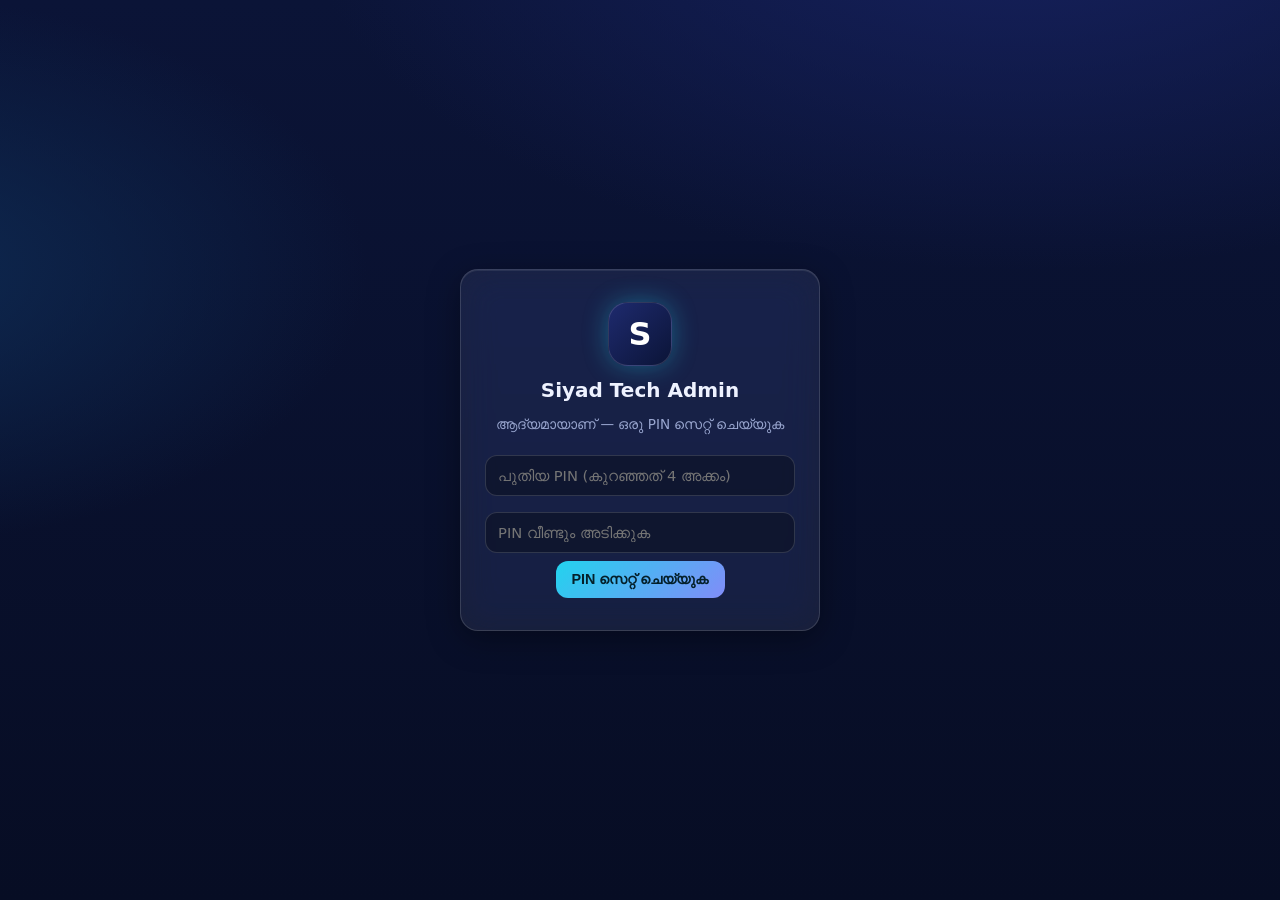
<file: index.html>
<!doctype html>
<html lang="ml">
<head>
<meta charset="utf-8">
<meta name="viewport" content="width=device-width, initial-scale=1, viewport-fit=cover">
<meta name="theme-color" content="#0a1230">
<title>Siyad Tech · Admin</title>
<link rel="stylesheet" href="styles.css?v=4">
</head>
<body>

<!-- PIN gate -->
<div id="pin-gate" class="gate" hidden>
  <div class="gate-card glass">
    <div class="gate-logo">S</div>
    <h1>Siyad Tech Admin</h1>
    <p id="gate-sub" class="muted"></p>
    <div id="gate-set">
      <input id="pin-new" type="password" inputmode="numeric" maxlength="12" placeholder="പുതിയ PIN (കുറഞ്ഞത് 4 അക്കം)" autocomplete="new-password">
      <input id="pin-confirm" type="password" inputmode="numeric" maxlength="12" placeholder="PIN വീണ്ടും അടിക്കുക" autocomplete="new-password">
      <button id="pin-set-btn" class="btn primary">PIN സെറ്റ് ചെയ്യുക</button>
    </div>
    <div id="gate-enter" hidden>
      <input id="pin-input" type="password" inputmode="numeric" maxlength="12" placeholder="PIN അടിക്കുക" autocomplete="current-password">
      <button id="pin-go-btn" class="btn primary">തുറക്കുക</button>
    </div>
    <p id="gate-err" class="err" hidden></p>
  </div>
</div>

<!-- App -->
<div id="app" hidden>
  <header class="topbar glass">
    <div class="brand"><span class="brand-s">S</span> Siyad Tech <span class="admin-tag">Admin</span></div>
    <button id="refresh-btn" class="icon-btn" title="വീണ്ടും ലോഡ്">⟳</button>
  </header>

  <div id="token-banner" class="banner" hidden>
    GitHub token ചേർത്തിട്ടില്ല — Settings-ൽ പോയി token ഒട്ടിക്കുക.
    <button id="token-banner-btn" class="btn small">Settings</button>
  </div>

  <main id="tab-content"></main>

  <nav class="tabbar glass">
    <button data-tab="videos" class="tab active"><span class="t-ico">🎬</span><span class="t-lbl">വീഡിയോ</span></button>
    <button data-tab="tips" class="tab"><span class="t-ico">💡</span><span class="t-lbl">ടിപ്സ്</span></button>
    <button data-tab="products" class="tab"><span class="t-ico">📱</span><span class="t-lbl">ഫോൺ</span></button>
    <button data-tab="news" class="tab"><span class="t-ico">📰</span><span class="t-lbl">ന്യൂസ്</span></button>
    <button data-tab="settings" class="tab"><span class="t-ico">⚙️</span><span class="t-lbl">സെറ്റിങ്സ്</span></button>
  </nav>
</div>

<!-- Editor bottom sheet -->
<div id="sheet-wrap" hidden>
  <div id="sheet-backdrop"></div>
  <div id="sheet" class="glass"></div>
</div>

<div id="toasts"></div>

<script src="app.js?v=4"></script>
</body>
</html>
</file>
<file: styles.css>
/* Siyad Tech Admin — dark navy liquid glass */
:root{
  --bg:#070d24;
  --bg2:#0b1437;
  --glass:rgba(255,255,255,.07);
  --glass-brd:rgba(255,255,255,.14);
  --txt:#eef2ff;
  --muted:#9aa7d0;
  --accent:#22d3ee;
  --accent2:#818cf8;
  --danger:#fb7185;
  --ok:#34d399;
  --radius:18px;
}
*{box-sizing:border-box;-webkit-tap-highlight-color:transparent}
[hidden]{display:none!important}
html,body{margin:0;padding:0}
body{
  font-family:system-ui,-apple-system,"Segoe UI",Roboto,"Noto Sans Malayalam",sans-serif;
  color:var(--txt);
  background:
    radial-gradient(1200px 600px at 80% -10%, #16215e 0%, transparent 60%),
    radial-gradient(900px 500px at -10% 30%, #0e2a52 0%, transparent 55%),
    linear-gradient(180deg,var(--bg2),var(--bg));
  min-height:100vh;
  padding-bottom:96px;
}
.glass{
  background:var(--glass);
  border:1px solid var(--glass-brd);
  border-radius:var(--radius);
  backdrop-filter:blur(18px) saturate(140%);
  -webkit-backdrop-filter:blur(18px) saturate(140%);
  box-shadow:0 8px 32px rgba(0,0,0,.35), inset 0 1px 0 rgba(255,255,255,.08);
}
.muted{color:var(--muted);font-size:.85rem}
.err{color:var(--danger);font-size:.85rem;min-height:1.2em}

/* PIN gate */
.gate{position:fixed;inset:0;display:flex;align-items:center;justify-content:center;padding:20px;z-index:50}
.gate-card{padding:32px 24px;width:100%;max-width:360px;text-align:center}
.gate-logo{
  width:64px;height:64px;margin:0 auto 12px;border-radius:20px;
  background:linear-gradient(135deg,#1e2a6e,#0b1437);
  border:1px solid var(--glass-brd);
  display:flex;align-items:center;justify-content:center;
  font-size:32px;font-weight:800;color:#fff;
  box-shadow:0 0 24px rgba(34,211,238,.35);
}
.gate-card h1{margin:0 0 4px;font-size:1.25rem}
.gate-card input{margin:8px 0}

/* top bar */
.topbar{
  position:sticky;top:0;z-index:20;margin:12px 12px 0;padding:12px 16px;
  display:flex;align-items:center;justify-content:space-between;border-radius:16px;
}
.brand{font-weight:700;font-size:1.05rem;display:flex;align-items:center;gap:8px}
.brand-s{
  width:30px;height:30px;border-radius:10px;display:inline-flex;align-items:center;justify-content:center;
  background:linear-gradient(135deg,#1e2a6e,#0b1437);border:1px solid var(--glass-brd);
  box-shadow:0 0 14px rgba(34,211,238,.3);
}
.admin-tag{font-size:.68rem;background:rgba(34,211,238,.15);color:var(--accent);
  border:1px solid rgba(34,211,238,.35);padding:2px 8px;border-radius:99px;font-weight:600}
.icon-btn{
  background:rgba(255,255,255,.08);border:1px solid var(--glass-brd);color:var(--txt);
  width:38px;height:38px;border-radius:12px;font-size:1.2rem;cursor:pointer;
}

.banner{
  margin:12px 12px 0;padding:10px 14px;border-radius:14px;font-size:.85rem;
  background:rgba(251,191,36,.12);border:1px solid rgba(251,191,36,.4);color:#fde68a;
  display:flex;align-items:center;justify-content:space-between;gap:10px;
}

/* tab bar */
.tabbar{
  position:fixed;left:12px;right:12px;bottom:calc(12px + env(safe-area-inset-bottom));z-index:20;
  display:flex;border-radius:22px;padding:8px;gap:2px;
}
.tab{
  flex:1;background:none;border:none;color:var(--muted);cursor:pointer;
  display:flex;flex-direction:column;align-items:center;gap:2px;
  padding:8px 2px;border-radius:14px;font-size:.68rem;
}
.tab .t-ico{font-size:1.25rem}
.tab.active{color:var(--txt);background:rgba(34,211,238,.14)}
.tab.active .t-lbl{color:var(--accent)}

/* content */
#tab-content{padding:14px 12px 8px;max-width:720px;margin:0 auto}
.sec-head{display:flex;align-items:center;justify-content:space-between;margin:4px 2px 12px}
.sec-head h2{margin:0;font-size:1.15rem}
.count-chip{font-size:.75rem;color:var(--muted);background:rgba(255,255,255,.07);
  padding:3px 10px;border-radius:99px;border:1px solid var(--glass-brd)}
.ed-badge{color:#7dd3fc;font-size:.72rem;font-weight:600}
.bl-badge{color:#fca5a5;font-size:.72rem;font-weight:600}
.card.blocked{opacity:.55}
.card.blocked .thumb{filter:grayscale(1)}

.card{padding:12px;margin-bottom:10px;display:flex;gap:12px;align-items:center}
.card img.thumb{width:64px;height:64px;object-fit:cover;border-radius:12px;flex-shrink:0;background:#111a3d}
.card .c-body{flex:1;min-width:0}
.card .c-title{font-weight:600;font-size:.92rem;line-height:1.3;
  display:-webkit-box;-webkit-line-clamp:2;-webkit-box-orient:vertical;overflow:hidden}
.card .c-meta{font-size:.75rem;color:var(--muted);margin-top:4px}
.c-actions{display:flex;gap:6px;flex-shrink:0}

.btn{
  background:rgba(255,255,255,.1);border:1px solid var(--glass-brd);color:var(--txt);
  padding:10px 16px;border-radius:12px;font-size:.9rem;cursor:pointer;font-weight:600;
}
.btn.primary{background:linear-gradient(135deg,var(--accent),var(--accent2));border:none;color:#04202a}
.btn.danger{background:rgba(251,113,133,.14);border:1px solid rgba(251,113,133,.45);color:#fecdd3}
.btn.small{padding:6px 12px;font-size:.78rem;border-radius:10px}
.btn.block{width:100%;margin-top:10px}
.btn:disabled{opacity:.5;cursor:wait}

input,textarea,select{
  width:100%;background:rgba(0,0,0,.3);border:1px solid var(--glass-brd);color:var(--txt);
  border-radius:12px;padding:11px 12px;font-size:.92rem;font-family:inherit;
}
input:focus,textarea:focus,select:focus{outline:none;border-color:var(--accent)}
textarea{min-height:120px;resize:vertical}
label.f-lbl{display:block;font-size:.8rem;color:var(--muted);margin:14px 0 6px;font-weight:600}
select option{background:#0b1437}

.row-flex{display:flex;gap:8px;align-items:center}
.row-flex input{flex:1}

img.preview{width:100%;max-height:220px;object-fit:contain;border-radius:12px;margin-top:8px;background:rgba(0,0,0,.3)}

.chips{display:flex;flex-wrap:wrap;gap:8px;margin-top:8px}
.chip{
  display:flex;align-items:center;gap:6px;font-size:.72rem;word-break:break-all;
  background:rgba(34,211,238,.1);border:1px solid rgba(34,211,238,.3);
  padding:6px 6px 6px 10px;border-radius:10px;max-width:100%;
}
.chip button{background:none;border:none;color:var(--danger);font-size:1rem;cursor:pointer;line-height:1}
.chip img{width:40px;height:40px;object-fit:cover;border-radius:8px}

.spec-row{display:flex;gap:8px;margin-bottom:8px}
.spec-row input{flex:1}
.spec-row input:first-child{flex:.9}
.spec-del{background:rgba(251,113,133,.14);border:1px solid rgba(251,113,133,.4);color:#fecdd3;
  border-radius:10px;width:42px;flex-shrink:0;cursor:pointer;font-size:1.1rem}

/* bottom sheet */
#sheet-wrap{position:fixed;inset:0;z-index:40}
#sheet-backdrop{position:absolute;inset:0;background:rgba(0,0,0,.6)}
#sheet{
  position:absolute;left:0;right:0;bottom:0;max-height:92vh;overflow-y:auto;
  border-radius:24px 24px 0 0;padding:18px 16px calc(20px + env(safe-area-inset-bottom));
  animation:slideup .25s ease-out;
}
@keyframes slideup{from{transform:translateY(40px);opacity:.5}to{transform:none;opacity:1}}
.sheet-head{display:flex;align-items:center;justify-content:space-between;margin-bottom:6px}
.sheet-head h3{margin:0;font-size:1.05rem}
.sheet-x{background:rgba(255,255,255,.1);border:1px solid var(--glass-brd);color:var(--txt);
  width:34px;height:34px;border-radius:10px;cursor:pointer;font-size:1rem}
.sheet-actions{display:flex;gap:10px;margin-top:18px}
.sheet-actions .btn{flex:1}

.empty{text-align:center;color:var(--muted);padding:36px 12px;font-size:.9rem}
.loading{text-align:center;color:var(--muted);padding:36px 12px}

#toasts{position:fixed;top:14px;left:14px;right:14px;z-index:60;display:flex;flex-direction:column;gap:8px;pointer-events:none}
.toast{
  padding:12px 16px;border-radius:14px;font-size:.88rem;pointer-events:auto;
  background:rgba(10,18,48,.92);border:1px solid var(--glass-brd);
  backdrop-filter:blur(12px);box-shadow:0 8px 24px rgba(0,0,0,.5);
  animation:slideup .2s ease-out;
}
.toast.ok{border-color:rgba(52,211,153,.5);color:#a7f3d0}
.toast.err{border-color:rgba(251,113,133,.5);color:#fecdd3}

.src-link{font-size:.72rem;color:var(--accent);word-break:break-all}
.divider{height:1px;background:var(--glass-brd);margin:18px 0;opacity:.6}
h4.sec{margin:14px 0 8px;font-size:.95rem;color:var(--accent)}
</file>
